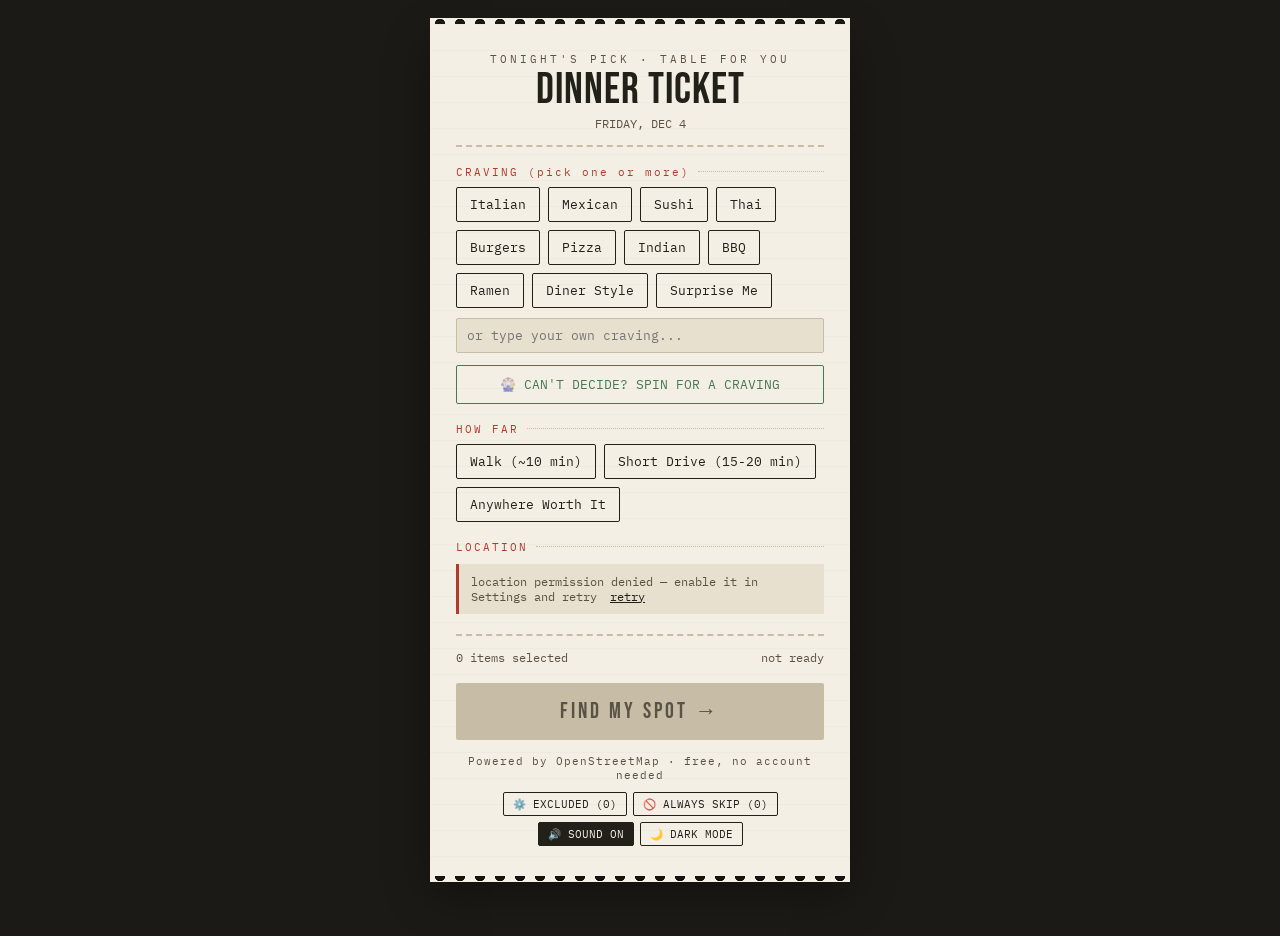
<file: index.html>
<!DOCTYPE html>
<html lang="en">
<head>
<meta charset="UTF-8">
<meta name="viewport" content="width=device-width, initial-scale=1, viewport-fit=cover">
<meta http-equiv="Cache-Control" content="no-cache, no-store, must-revalidate">
<meta http-equiv="Pragma" content="no-cache">
<meta http-equiv="Expires" content="0">
<title>Dinner Ticket</title>
<link rel="stylesheet" href="style.css">
<script>
window.addEventListener('error', function(e){
  var banner = document.createElement('div');
  banner.style.cssText = 'position:fixed;top:0;left:0;right:0;background:#B23A2C;color:#fff;padding:12px;font-family:monospace;font-size:12px;z-index:99999;white-space:pre-wrap;line-height:1.5;';
  var fileName = e.filename ? e.filename.split('/').pop() : 'unknown file';
  banner.textContent = 'JS ERROR: ' + e.message + '\n(in ' + fileName + ', line ' + e.lineno + ', column ' + e.colno + ')';
  document.body.appendChild(banner);
});
</script>
</head>
<body>

<div class="ticket" id="ticket">
  <div class="perf top"></div>

  <div class="header">
    <div class="eyebrow">TONIGHT'S PICK · TABLE FOR YOU</div>
    <div class="title">DINNER TICKET</div>
    <div class="subtitle" id="dateline"></div>
  </div>

  <div class="section-label">CRAVING (pick one or more)</div>
  <div class="chip-grid" id="cuisineGrid">
    <button type="button" class="chip" data-val="italian">Italian</button>
    <button type="button" class="chip" data-val="mexican">Mexican</button>
    <button type="button" class="chip" data-val="sushi">Sushi</button>
    <button type="button" class="chip" data-val="thai">Thai</button>
    <button type="button" class="chip" data-val="burger">Burgers</button>
    <button type="button" class="chip" data-val="pizza">Pizza</button>
    <button type="button" class="chip" data-val="indian">Indian</button>
    <button type="button" class="chip" data-val="bbq">BBQ</button>
    <button type="button" class="chip" data-val="ramen">Ramen</button>
    <button type="button" class="chip" data-val="diner">Diner Style</button>
    <button type="button" class="chip" data-val="">Surprise Me</button>
  </div>
  <div class="custom-row">
    <input type="text" id="customCuisine" placeholder="or type your own craving...">
  </div>

  <div style="text-align:center; margin-top:12px;">
    <button type="button" class="chip" id="cravingWheelToggleBtn" style="width:100%; background:transparent; color:var(--ready-green); border-color:var(--ready-green); padding:10px;">🎡 CAN'T DECIDE? SPIN FOR A CRAVING</button>
    <div id="cravingWheelWrapper" style="display:none;">
      <div style="font-family:'IBM Plex Mono', monospace; font-size:9.5px; letter-spacing:1.5px; color:var(--ready-green); text-align:center; margin-top:14px;">PICKING A CRAVING</div>
      <div id="cravingWheelArea" style="margin-top:6px; display:flex; justify-content:center;"></div>
      <button type="button" class="chip" id="cravingSpinBtn" style="width:100%; background:var(--ready-green); color:var(--paper); border-color:var(--ready-green); padding:10px; margin-top:10px;">🎡 SPIN</button>
      <div class="status-msg" id="cravingWheelResult" style="display:none;" role="status" aria-live="polite"></div>
    </div>
  </div>

  <div id="weatherHint" class="status-msg" style="display:none;" role="status" aria-live="polite"></div>
  <div class="section-label">HOW FAR</div>
  <div class="chip-grid" id="distGrid">
    <button type="button" class="chip" data-val="850">Walk (~10 min)</button>
    <button type="button" class="chip" data-val="13000">Short Drive (15-20 min)</button>
    <button type="button" class="chip" data-val="20000">Anywhere Worth It</button>
  </div>

  <div class="section-label">LOCATION</div>
  <div class="loc-row pending" id="locStatus">
    finding your table... <button id="retryLoc">retry</button>
  </div>

  <div class="totals">
    <span id="itemCount">0 items selected</span>
    <span id="readyState">not ready</span>
  </div>

  <button type="button" class="send-btn" id="sendBtn" disabled>FIND MY SPOT →</button>

  <div id="resultsArea"></div>

  <div class="foot-note">Powered by OpenStreetMap · free, no account needed</div>
  <div style="text-align:center; margin-top:10px; display:flex; flex-wrap:wrap; gap:6px; justify-content:center;">
    <button type="button" class="small-btn" id="manageExcludedBtn" aria-label="Manage excluded restaurants">⚙️ EXCLUDED (0)</button>
    <button type="button" class="small-btn" id="manageBlocklistBtn" aria-label="Manage always-skip chains">🚫 ALWAYS SKIP (0)</button>
    <button type="button" class="small-btn active" id="soundToggleBtn" aria-label="Toggle wheel sound" aria-pressed="true">🔊 SOUND ON</button>
    <button type="button" class="small-btn" id="darkModeToggleBtn" aria-label="Toggle dark mode" aria-pressed="false">🌙 DARK MODE</button>
  </div>
  <div id="excludedPanel" class="manage-panel" style="display:none;" role="region" aria-label="Excluded restaurants"></div>
  <div id="blocklistPanel" class="manage-panel" style="display:none;" role="region" aria-label="Always-skip chains"></div>
  <div class="perf bottom"></div>
</div>

<script src="script.js"></script>

</body>
</html>
</file>
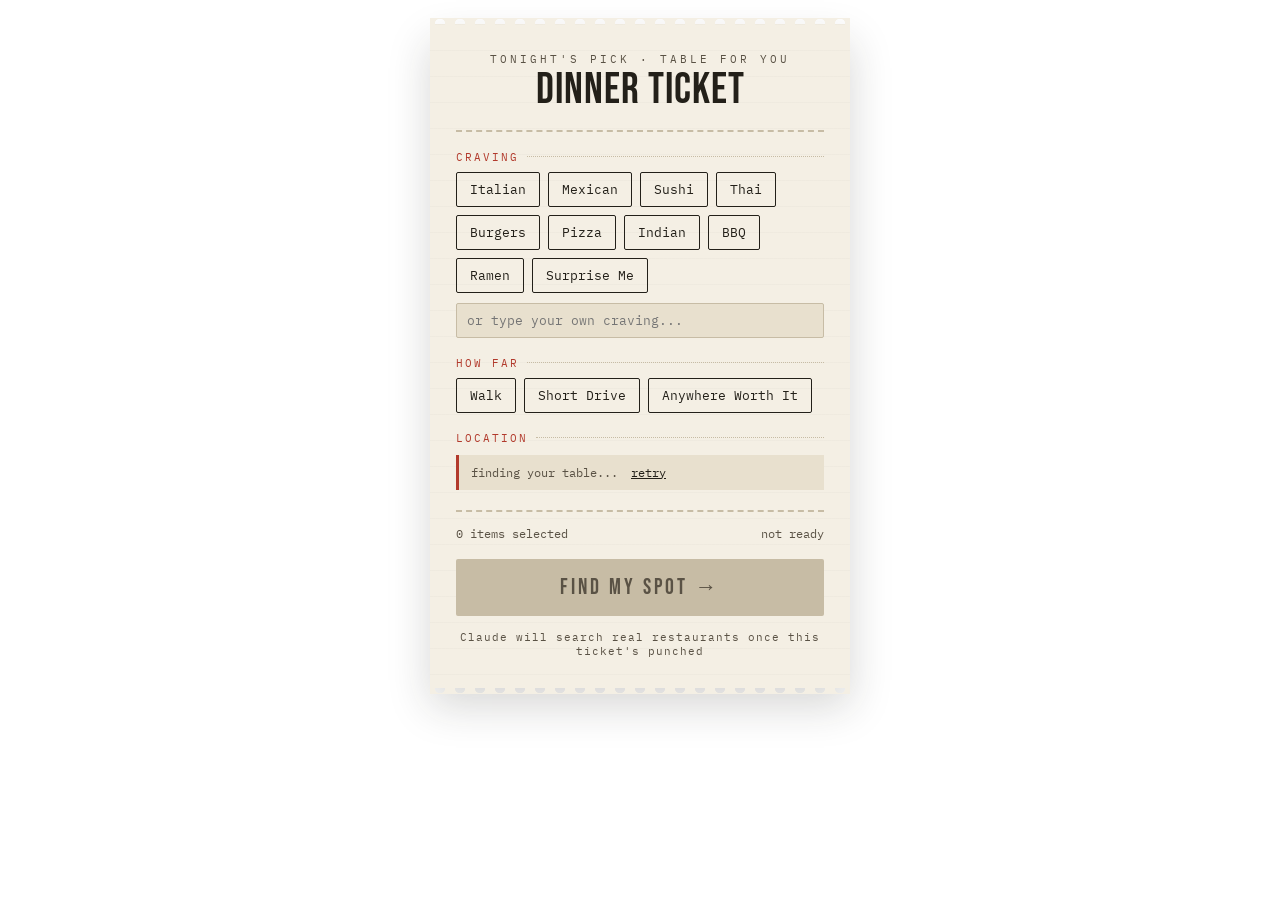
<file: dinner_picker.html>
<!DOCTYPE html>
<html lang="en">
<head>
<meta charset="UTF-8">
<title>Dinner Ticket</title>
<style>
@import url('https://fonts.googleapis.com/css2?family=Bebas+Neue&family=IBM+Plex+Mono:wght@400;500;600&family=Inter:wght@400;500;600&display=swap');

:root{
  --paper: #F4EFE4;
  --paper-dark: #E8E0CE;
  --ink: #232019;
  --ink-soft: #5A5245;
  --stamp-red: #B23A2C;
  --ready-green: #4A7856;
  --line: #C7BCA5;
}

*{ box-sizing: border-box; }

body{
  margin:0;
  background: transparent;
  font-family: 'Inter', sans-serif;
  color: var(--ink);
  display:flex;
  justify-content:center;
  padding: 24px 12px;
}

.ticket{
  width: 100%;
  max-width: 420px;
  background: var(--paper);
  position: relative;
  padding: 28px 26px 30px;
  box-shadow: 0 18px 40px rgba(35,32,25,0.18);
  background-image:
    repeating-linear-gradient(180deg, rgba(35,32,25,0.025) 0px, rgba(35,32,25,0.025) 1px, transparent 1px, transparent 26px);
}

.perf{
  position:absolute;
  left:0; right:0;
  height:12px;
  background:
    radial-gradient(circle, transparent 5px, var(--paper) 5.5px) 0 50% / 20px 20px repeat-x;
}
.perf.top{ top:-6px; }
.perf.bottom{ bottom:-6px; transform: rotate(180deg); }

.hole{
  position:absolute;
  top:18px; left:18px;
  width:8px; height:8px;
  border-radius:50%;
  background: transparent;
  box-shadow: 0 0 0 999px var(--paper);
}

.header{
  text-align:center;
  border-bottom: 2px dashed var(--line);
  padding-bottom: 14px;
  margin-bottom: 16px;
}
.eyebrow{
  font-family:'IBM Plex Mono', monospace;
  font-size: 11px;
  letter-spacing: 3px;
  color: var(--ink-soft);
  margin-bottom: 4px;
}
.title{
  font-family: 'Bebas Neue', sans-serif;
  font-size: 44px;
  line-height: 0.9;
  letter-spacing: 1px;
  margin: 2px 0 6px;
}
.subtitle{
  font-family:'IBM Plex Mono', monospace;
  font-size: 11.5px;
  color: var(--ink-soft);
}

.section-label{
  font-family:'IBM Plex Mono', monospace;
  font-size: 11px;
  letter-spacing: 2px;
  color: var(--stamp-red);
  margin: 18px 0 8px;
  display:flex;
  align-items:center;
  gap:8px;
}
.section-label::after{
  content:'';
  flex:1;
  border-bottom: 1px dotted var(--line);
}

.chip-grid{
  display:flex;
  flex-wrap:wrap;
  gap: 8px;
}
.chip{
  font-family:'IBM Plex Mono', monospace;
  font-size: 13px;
  padding: 8px 13px;
  border: 1.5px solid var(--ink);
  background: transparent;
  color: var(--ink);
  cursor:pointer;
  transition: all 0.15s ease;
  border-radius: 2px;
}
.chip:hover{ background: rgba(35,32,25,0.06); }
.chip.selected{
  background: var(--ink);
  color: var(--paper);
}

.custom-row{
  display:flex;
  gap:8px;
  margin-top:10px;
}
.custom-row input{
  flex:1;
  font-family:'IBM Plex Mono', monospace;
  font-size: 13px;
  padding: 8px 10px;
  border: 1.5px solid var(--line);
  background: var(--paper-dark);
  color: var(--ink);
  border-radius:2px;
}
.custom-row input:focus{ outline: none; border-color: var(--ink); }

.loc-row{
  font-family:'IBM Plex Mono', monospace;
  font-size: 12px;
  color: var(--ink-soft);
  margin-top: 10px;
  padding: 10px 12px;
  background: var(--paper-dark);
  border-left: 3px solid var(--ready-green);
  min-height: 16px;
}
.loc-row.pending{ border-left-color: var(--stamp-red); }
.loc-row button{
  background:none;
  border:none;
  text-decoration: underline;
  font-family: inherit;
  font-size: inherit;
  color: var(--ink);
  cursor:pointer;
  padding:0;
  margin-left: 6px;
}

.totals{
  border-top: 2px dashed var(--line);
  margin-top: 20px;
  padding-top: 14px;
  font-family:'IBM Plex Mono', monospace;
  font-size: 12px;
  color: var(--ink-soft);
  display:flex;
  justify-content: space-between;
}

.send-btn{
  width:100%;
  margin-top: 18px;
  padding: 15px;
  background: var(--stamp-red);
  color: var(--paper);
  border: none;
  font-family: 'Bebas Neue', sans-serif;
  font-size: 22px;
  letter-spacing: 3px;
  cursor: pointer;
  border-radius: 2px;
  transform: rotate(-0.4deg);
  transition: transform 0.15s ease, background 0.15s ease;
}
.send-btn:hover{ transform: rotate(0deg) scale(1.01); background: #9A3125; }
.send-btn:disabled{ background: var(--line); color: var(--ink-soft); cursor: not-allowed; transform:none; }

.stamp{
  position:absolute;
  top: 50%; left: 50%;
  transform: translate(-50%,-50%) rotate(-12deg);
  font-family: 'Bebas Neue', sans-serif;
  font-size: 46px;
  letter-spacing: 6px;
  color: var(--ready-green);
  border: 5px solid var(--ready-green);
  padding: 6px 22px;
  opacity: 0;
  pointer-events: none;
  transition: opacity 0.3s ease, transform 0.3s ease;
  background: rgba(244,239,228,0.85);
}
.stamp.show{
  opacity: 1;
  transform: translate(-50%,-50%) rotate(-12deg) scale(1);
}

.foot-note{
  text-align:center;
  font-family:'IBM Plex Mono', monospace;
  font-size: 10.5px;
  color: var(--ink-soft);
  margin-top: 14px;
  letter-spacing: 1px;
}
</style>
</head>
<body>

<div class="ticket" id="ticket">
  <div class="perf top"></div>

  <div class="header">
    <div class="eyebrow">TONIGHT'S PICK · TABLE FOR YOU</div>
    <div class="title">DINNER TICKET</div>
    <div class="subtitle" id="dateline"></div>
  </div>

  <div class="section-label">CRAVING</div>
  <div class="chip-grid" id="cuisineGrid">
    <button class="chip" data-val="Italian">Italian</button>
    <button class="chip" data-val="Mexican">Mexican</button>
    <button class="chip" data-val="Sushi">Sushi</button>
    <button class="chip" data-val="Thai">Thai</button>
    <button class="chip" data-val="Burgers">Burgers</button>
    <button class="chip" data-val="Pizza">Pizza</button>
    <button class="chip" data-val="Indian">Indian</button>
    <button class="chip" data-val="BBQ">BBQ</button>
    <button class="chip" data-val="Ramen">Ramen</button>
    <button class="chip" data-val="Surprise me">Surprise Me</button>
  </div>
  <div class="custom-row">
    <input type="text" id="customCuisine" placeholder="or type your own craving...">
  </div>

  <div class="section-label">HOW FAR</div>
  <div class="chip-grid" id="distGrid">
    <button class="chip" data-val="walking distance">Walk</button>
    <button class="chip" data-val="a short drive (under 15 min)">Short Drive</button>
    <button class="chip" data-val="anywhere worth it">Anywhere Worth It</button>
  </div>

  <div class="section-label">LOCATION</div>
  <div class="loc-row pending" id="locStatus">
    finding your table... <button id="retryLoc">retry</button>
  </div>

  <div class="totals">
    <span id="itemCount">0 items selected</span>
    <span id="readyState">not ready</span>
  </div>

  <button class="send-btn" id="sendBtn" disabled>FIND MY SPOT →</button>

  <div class="foot-note">Claude will search real restaurants once this ticket's punched</div>

  <div class="stamp" id="stamp">PUNCHED</div>
  <div class="perf bottom"></div>
</div>

<script>
let selectedCuisine = null;
let selectedDist = null;
let coords = null;
let locText = "your area";

const dateline = document.getElementById('dateline');
dateline.textContent = new Date().toLocaleDateString('en-US', { weekday:'long', month:'short', day:'numeric' }).toUpperCase();

function setupChips(gridId, onSelect){
  const grid = document.getElementById(gridId);
  grid.querySelectorAll('.chip').forEach(chip=>{
    chip.addEventListener('click', ()=>{
      grid.querySelectorAll('.chip').forEach(c=>c.classList.remove('selected'));
      chip.classList.add('selected');
      onSelect(chip.dataset.val);
    });
  });
}

setupChips('cuisineGrid', (val)=>{
  selectedCuisine = val;
  document.getElementById('customCuisine').value = '';
  updateState();
});

setupChips('distGrid', (val)=>{
  selectedDist = val;
  updateState();
});

document.getElementById('customCuisine').addEventListener('input', (e)=>{
  if(e.target.value.trim()){
    document.querySelectorAll('#cuisineGrid .chip').forEach(c=>c.classList.remove('selected'));
    selectedCuisine = e.target.value.trim();
  } else {
    selectedCuisine = null;
  }
  updateState();
});

function updateState(){
  const count = (selectedCuisine?1:0) + (selectedDist?1:0);
  document.getElementById('itemCount').textContent = count + ' item' + (count===1?'':'s') + ' selected';
  const ready = selectedCuisine && selectedDist;
  document.getElementById('readyState').textContent = ready ? 'ready to fire' : 'not ready';
  document.getElementById('sendBtn').disabled = !ready;
}

function locateUser(){
  const locStatus = document.getElementById('locStatus');
  locStatus.classList.add('pending');
  locStatus.innerHTML = 'finding your table... <button id="retryLoc">retry</button>';
  document.getElementById('retryLoc').addEventListener('click', locateUser);

  if(!navigator.geolocation){
    locText = "your area (location unavailable)";
    locStatus.innerHTML = 'location unavailable — will search generally <button id="retryLoc">retry</button>';
    document.getElementById('retryLoc').addEventListener('click', locateUser);
    return;
  }
  navigator.geolocation.getCurrentPosition(
    (pos)=>{
      coords = { lat: pos.coords.latitude, lng: pos.coords.longitude };
      locText = `coordinates ${coords.lat.toFixed(4)}, ${coords.lng.toFixed(4)}`;
      locStatus.classList.remove('pending');
      locStatus.innerHTML = `table located ✓ (${coords.lat.toFixed(3)}, ${coords.lng.toFixed(3)}) <button id="retryLoc">refresh</button>`;
      document.getElementById('retryLoc').addEventListener('click', locateUser);
    },
    (err)=>{
      locText = "your area (location permission denied — please mention your city)";
      locStatus.innerHTML = 'permission denied — I\\'ll ask you to name your area <button id="retryLoc">retry</button>';
      document.getElementById('retryLoc').addEventListener('click', locateUser);
    }
  );
}
locateUser();

document.getElementById('sendBtn').addEventListener('click', ()=>{
  const btn = document.getElementById('sendBtn');
  btn.disabled = true;
  btn.textContent = 'SEARCHING...';
  document.getElementById('stamp').classList.add('show');

  const msg = `Help me pick a ${selectedCuisine} restaurant for dinner, ${selectedDist}, near ${locText}. Find real nearby options and show them on the map with your recommendation.`;

  setTimeout(()=>{
    if(window.sendPrompt){
      window.sendPrompt(msg);
    }
    btn.textContent = 'TICKET PUNCHED ✓';
  }, 500);
});
</script>

</body>
</html>
</file>
<file: style.css>
@import url('https://fonts.googleapis.com/css2?family=Bebas+Neue&family=IBM+Plex+Mono:wght@400;500;600&family=Inter:wght@400;500;600&display=swap');

:root{
  --paper: #F4EFE4;
  --paper-dark: #E8E0CE;
  --ink: #232019;
  --ink-soft: #5A5245;
  --stamp-red: #B23A2C;
  --ready-green: #4A7856;
  --line: #C7BCA5;
}

body.dark-mode{
  --paper: #2A2620;
  --paper-dark: #211E19;
  --ink: #F0E9DA;
  --ink-soft: #B8AD98;
  --stamp-red: #E0725D;
  --ready-green: #7FBC93;
  --line: #4A453B;
}

*{ box-sizing: border-box; }

body{
  margin:0;
  background: #1c1a16;
  font-family: 'Inter', sans-serif;
  color: var(--ink);
  display:flex;
  justify-content:center;
  padding: 24px 12px 60px;
  min-height: 100vh;
}

.ticket{
  width: 100%;
  max-width: 420px;
  background: var(--paper);
  position: relative;
  padding: 28px 26px 30px;
  box-shadow: 0 18px 40px rgba(0,0,0,0.35);
  background-image:
    repeating-linear-gradient(180deg, rgba(35,32,25,0.025) 0px, rgba(35,32,25,0.025) 1px, transparent 1px, transparent 26px);
}

.perf{
  position:absolute;
  left:0; right:0;
  height:12px;
  background:
    radial-gradient(circle, transparent 5px, var(--paper) 5.5px) 0 50% / 20px 20px repeat-x;
}
.perf.top{ top:-6px; }
.perf.bottom{ bottom:-6px; transform: rotate(180deg); }

.header{
  text-align:center;
  border-bottom: 2px dashed var(--line);
  padding-bottom: 14px;
  margin-bottom: 16px;
}
.eyebrow{
  font-family:'IBM Plex Mono', monospace;
  font-size: 11px;
  letter-spacing: 3px;
  color: var(--ink-soft);
  margin-bottom: 4px;
}
.title{
  font-family: 'Bebas Neue', sans-serif;
  font-size: 44px;
  line-height: 0.9;
  letter-spacing: 1px;
  margin: 2px 0 6px;
}
.subtitle{
  font-family:'IBM Plex Mono', monospace;
  font-size: 11.5px;
  color: var(--ink-soft);
}

.section-label{
  font-family:'IBM Plex Mono', monospace;
  font-size: 11px;
  letter-spacing: 2px;
  color: var(--stamp-red);
  margin: 18px 0 8px;
  display:flex;
  align-items:center;
  gap:8px;
}
.section-label::after{
  content:'';
  flex:1;
  border-bottom: 1px dotted var(--line);
}

.chip-grid{
  display:flex;
  flex-wrap:wrap;
  gap: 8px;
}
.chip{
  font-family:'IBM Plex Mono', monospace;
  font-size: 13px;
  padding: 8px 13px;
  border: 1.5px solid var(--ink);
  background: transparent;
  color: var(--ink);
  cursor:pointer;
  transition: all 0.15s ease;
  border-radius: 2px;
}
.chip:hover{ background: rgba(35,32,25,0.06); }
.chip.selected{
  background: var(--ink);
  color: var(--paper);
}

.custom-row{
  display:flex;
  gap:8px;
  margin-top:10px;
}
.custom-row input{
  flex:1;
  font-family:'IBM Plex Mono', monospace;
  font-size: 13px;
  padding: 8px 10px;
  border: 1.5px solid var(--line);
  background: var(--paper-dark);
  color: var(--ink);
  border-radius:2px;
}
.custom-row input:focus{ outline: none; border-color: var(--ink); }

.loc-row{
  font-family:'IBM Plex Mono', monospace;
  font-size: 12px;
  color: var(--ink-soft);
  margin-top: 10px;
  padding: 10px 12px;
  background: var(--paper-dark);
  border-left: 3px solid var(--ready-green);
  min-height: 16px;
}
.loc-row.pending{ border-left-color: var(--stamp-red); }
.loc-row button{
  background:none;
  border:none;
  text-decoration: underline;
  font-family: inherit;
  font-size: inherit;
  color: var(--ink);
  cursor:pointer;
  padding:0;
  margin-left: 6px;
}

.totals{
  border-top: 2px dashed var(--line);
  margin-top: 20px;
  padding-top: 14px;
  font-family:'IBM Plex Mono', monospace;
  font-size: 12px;
  color: var(--ink-soft);
  display:flex;
  justify-content: space-between;
}

.send-btn{
  width:100%;
  margin-top: 18px;
  padding: 15px;
  background: var(--stamp-red);
  color: var(--paper);
  border: none;
  font-family: 'Bebas Neue', sans-serif;
  font-size: 22px;
  letter-spacing: 3px;
  cursor: pointer;
  border-radius: 2px;
  transform: rotate(-0.4deg);
  transition: transform 0.15s ease, background 0.15s ease;
}
.send-btn:hover{ transform: rotate(0deg) scale(1.01); background: #9A3125; }
.send-btn:disabled{ background: var(--line); color: var(--ink-soft); cursor: not-allowed; transform:none; }

.foot-note{
  text-align:center;
  font-family:'IBM Plex Mono', monospace;
  font-size: 10.5px;
  color: var(--ink-soft);
  margin-top: 14px;
  letter-spacing: 1px;
}

.results{
  margin-top: 18px;
}
.result-card{
  border: 1.5px solid var(--ink);
  padding: 34px 14px 14px 14px;
  margin-bottom: 10px;
  background: var(--paper-dark);
  position: relative;
}
.result-card.pick{
  border-color: var(--ready-green);
  border-width: 2px;
}
.pick-flag{
  font-family:'IBM Plex Mono', monospace;
  font-size: 10px;
  letter-spacing: 2px;
  color: var(--ready-green);
  margin-bottom: 4px;
  font-weight: 600;
}
.result-name{
  font-family: 'Bebas Neue', sans-serif;
  font-size: 20px;
  letter-spacing: 0.5px;
  margin-bottom: 2px;
}
.result-meta{
  font-family:'IBM Plex Mono', monospace;
  font-size: 11.5px;
  color: var(--ink-soft);
  line-height: 1.5;
}
.result-link{
  display:inline-block;
  margin-top: 6px;
  margin-right: 12px;
  font-family:'IBM Plex Mono', monospace;
  font-size: 11.5px;
  color: var(--stamp-red);
  text-decoration: none;
  border-bottom: 1px solid var(--stamp-red);
}

.status-msg{
  font-family:'IBM Plex Mono', monospace;
  font-size: 12px;
  color: var(--ink-soft);
  text-align: center;
  margin-top: 14px;
  padding: 10px;
}
.status-msg.error{
  color: var(--stamp-red);
  border: 1px dashed var(--stamp-red);
}

.small-btn{
  font-family:'IBM Plex Mono', monospace;
  font-size: 10.5px;
  padding: 4px 9px;
  border: 1px solid var(--ink);
  background: transparent;
  color: var(--ink);
  cursor: pointer;
  border-radius: 2px;
  white-space: nowrap;
}
.small-btn.active{ background: var(--ink); color: var(--paper); }

.exclude-btn{
  position: absolute;
  top: 8px;
  right: 8px;
  width: 30px;
  height: 30px;
  display: flex;
  align-items: center;
  justify-content: center;
  font-size: 15px;
  font-family:'IBM Plex Mono', monospace;
  color: var(--stamp-red);
  background: var(--paper);
  border: 1.5px solid var(--stamp-red);
  border-radius: 50%;
  cursor: pointer;
  padding: 0;
  transition: all 0.15s ease;
}
.exclude-btn:hover{ background: var(--stamp-red); color: var(--paper); transform: scale(1.08); }

.share-btn{
  position: absolute;
  top: 8px;
  right: 44px;
  width: 30px;
  height: 30px;
  display: flex;
  align-items: center;
  justify-content: center;
  font-size: 13px;
  font-family:'IBM Plex Mono', monospace;
  color: var(--ready-green);
  background: var(--paper);
  border: 1.5px solid var(--ready-green);
  border-radius: 50%;
  cursor: pointer;
  padding: 0;
  transition: all 0.15s ease;
}
.share-btn:hover{ background: var(--ready-green); color: var(--paper); transform: scale(1.08); }

.manage-panel{
  margin-top: 10px;
  padding: 10px 12px;
  background: var(--paper-dark);
  border: 1px dashed var(--line);
  font-family:'IBM Plex Mono', monospace;
  font-size: 11px;
  color: var(--ink-soft);
}
.manage-panel button{
  font-family: inherit;
  font-size: inherit;
  background: none;
  border: none;
  text-decoration: underline;
  cursor: pointer;
  color: var(--stamp-red);
}
.manage-row{
  display:flex;
  justify-content:space-between;
  align-items:center;
  padding: 4px 0;
  border-bottom: 1px dotted var(--line);
}
.manage-row:last-child{ border-bottom: none; }
</file>
